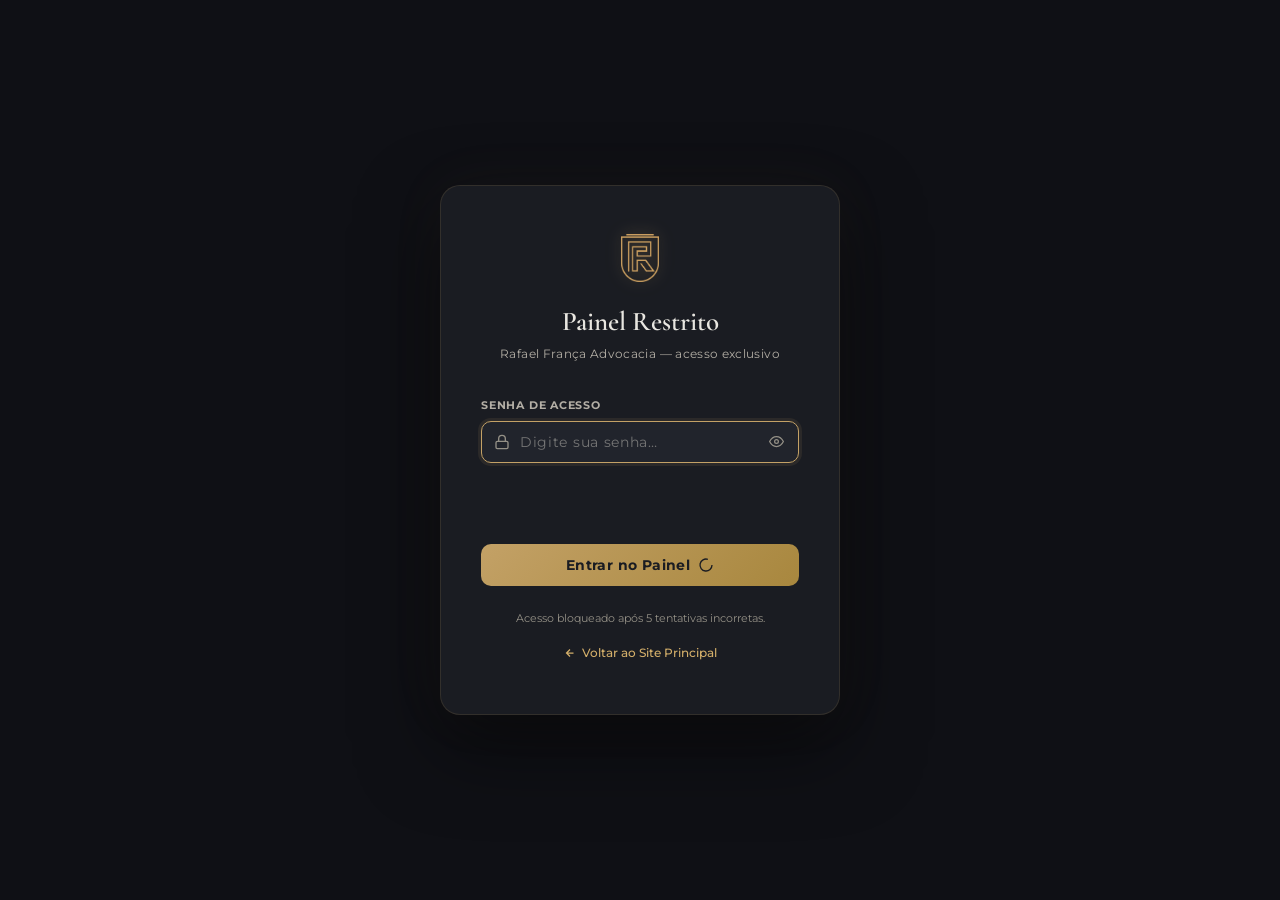
<file: admin/index.html>
<!DOCTYPE html>
<html lang="pt-BR">
<head>
  <meta charset="UTF-8"/>
  <meta name="viewport" content="width=device-width, initial-scale=1.0"/>
  <title>Painel CMS — Rafael França Advocacia</title>
  <meta name="robots" content="noindex, nofollow"/>
  <link rel="icon" type="image/png" href="../favicon-96x96.png" sizes="96x96" />
  <link rel="shortcut icon" href="../favicon.ico" />
  <link rel="apple-touch-icon" sizes="180x180" href="../apple-touch-icon.png" />
  <meta name="apple-mobile-web-app-title" content="RFA" />
  <link rel="manifest" href="../site.webmanifest" />
  <link rel="preconnect" href="https://fonts.googleapis.com" />
  <link rel="preconnect" href="https://fonts.gstatic.com" crossorigin />
  <link href="https://fonts.googleapis.com/css2?family=Cormorant+Garamond:wght@500;600;700&family=Montserrat:wght@300;400;500;600;700&display=swap" rel="stylesheet"/>
  <link rel="stylesheet" href="admin.css?v=2.0.3"/>
</head>
<body>
<div class="admin-wrapper">

  <!-- ═══════════ SIDEBAR ═══════════ -->
  <aside class="admin-sidebar" id="admin-sidebar" role="complementary" aria-label="Painel de navegação">
    <div class="sidebar-brand">
      <img src="../assets/images/logo-escudo-goldsf.png"
           alt="Rafael França Advogado"
           class="sidebar-logo-img"
           width="36" height="36"
           onerror="this.style.display='none';this.nextElementSibling.style.display='flex'"
      />
      <svg width="28" height="32" viewBox="0 0 28 32" fill="none" aria-hidden="true" style="display:none">
        <path d="M14 0L0 5.5V16C0 23.5 6.2 30.3 14 32C21.8 30.3 28 23.5 28 16V5.5L14 0Z" fill="url(#sg)"/>
        <path d="M9 16.5L12.5 20L19 13" stroke="#1E2028" stroke-width="2.2" stroke-linecap="round" stroke-linejoin="round"/>
        <defs><linearGradient id="sg" x1="0" y1="0" x2="28" y2="32"><stop stop-color="#D4AF6A"/><stop offset="1" stop-color="#8B6914"/></linearGradient></defs>
      </svg>
      <div>
        <span class="brand-name">Rafael França</span>
        <span class="brand-sub">Painel do Blog</span>
      </div>
    </div>

    <nav class="sidebar-nav" aria-label="Menu do painel">
      <button class="sidebar-btn active" id="btn-list" data-view="list">
        <svg width="15" height="15" viewBox="0 0 24 24" fill="none" stroke="currentColor" stroke-width="2" aria-hidden="true"><rect x="3" y="3" width="7" height="7"/><rect x="14" y="3" width="7" height="7"/><rect x="14" y="14" width="7" height="7"/><rect x="3" y="14" width="7" height="7"/></svg>
        Todos os Artigos
        <span class="sidebar-badge" id="posts-count">0</span>
      </button>
      <button class="sidebar-btn" id="btn-new" data-view="editor">
        <svg width="15" height="15" viewBox="0 0 24 24" fill="none" stroke="currentColor" stroke-width="2" aria-hidden="true"><line x1="12" y1="5" x2="12" y2="19"/><line x1="5" y1="12" x2="19" y2="12"/></svg>
        Novo Artigo
      </button>
      <div class="sidebar-sep" aria-hidden="true"></div>
      <button class="sidebar-btn sidebar-btn--sm" id="btn-export">
        <svg width="14" height="14" viewBox="0 0 24 24" fill="none" stroke="currentColor" stroke-width="2" aria-hidden="true"><path d="M21 15v4a2 2 0 01-2 2H5a2 2 0 01-2-2v-4"/><polyline points="7 10 12 15 17 10"/><line x1="12" y1="15" x2="12" y2="3"/></svg>
        Exportar Backup
      </button>
      <label class="sidebar-btn sidebar-btn--sm" id="btn-import-label" style="cursor:pointer;">
        <svg width="14" height="14" viewBox="0 0 24 24" fill="none" stroke="currentColor" stroke-width="2" aria-hidden="true"><path d="M21 15v4a2 2 0 01-2 2H5a2 2 0 01-2-2v-4"/><polyline points="17 8 12 3 7 8"/><line x1="12" y1="3" x2="12" y2="15"/></svg>
        Importar Backup
        <input type="file" id="btn-import" accept=".json" style="display:none;" aria-label="Importar arquivo de backup JSON"/>
      </label>
    </nav>

    <div class="sidebar-actions">
      <a href="../blog.html" class="sidebar-action sidebar-action--site" target="_blank" rel="noopener noreferrer" title="Abrir o Blog">
        <svg width="14" height="14" viewBox="0 0 24 24" fill="none" stroke="currentColor" stroke-width="2" aria-hidden="true"><path d="M18 13v6a2 2 0 01-2 2H5a2 2 0 01-2-2V8a2 2 0 012-2h6"/><polyline points="15 3 21 3 21 9"/><line x1="10" y1="14" x2="21" y2="3"/></svg>
        Voltar ao Blog
      </a>
      <button class="sidebar-action sidebar-action--logout" id="btn-logout" title="Sair do painel">
        <svg width="14" height="14" viewBox="0 0 24 24" fill="none" stroke="currentColor" stroke-width="2" aria-hidden="true"><path d="M9 21H5a2 2 0 01-2-2V5a2 2 0 012-2h4"/><polyline points="16 17 21 12 16 7"/><line x1="21" y1="12" x2="9" y2="12"/></svg>
        Sair
      </button>
    </div>
  </aside>

  <!-- ═══════════ MAIN ═══════════ -->
  <main class="admin-main" role="main" id="admin-main">

    <!-- ── LIST VIEW ── -->
    <div id="view-list" class="admin-view active">
      <header class="view-header">
        <div>
          <h1 class="view-title">Artigos do Blog</h1>
          <p class="view-sub">Crie, edite e gerencie os posts que aparecem no site</p>
        </div>
        <button class="btn-primary" id="new-post-btn" aria-label="Criar novo artigo">
          <svg width="15" height="15" viewBox="0 0 24 24" fill="none" stroke="currentColor" stroke-width="2.5" aria-hidden="true"><line x1="12" y1="5" x2="12" y2="19"/><line x1="5" y1="12" x2="19" y2="12"/></svg>
          Novo Artigo
        </button>
      </header>

      <!-- Search bar -->
      <div class="search-bar">
        <svg width="16" height="16" viewBox="0 0 24 24" fill="none" stroke="currentColor" stroke-width="2" aria-hidden="true"><circle cx="11" cy="11" r="8"/><line x1="21" y1="21" x2="16.65" y2="16.65"/></svg>
        <input type="search" id="search-input" placeholder="Buscar artigos pelo título ou resumo…" aria-label="Buscar artigos"/>
        <kbd class="search-kbd" aria-hidden="true">⌘K</kbd>
      </div>

      <!-- Stats bar -->
      <div class="stats-bar" id="stats-bar" aria-live="polite"></div>

      <div id="posts-list" class="posts-list" role="list" aria-label="Lista de artigos">
        <!-- Rendered by JS -->
      </div>
    </div>

    <!-- ── EDITOR VIEW ── -->
    <div id="view-editor" class="admin-view">
      <header class="view-header editor-view-header">
        <div class="editor-header-left">
          <button class="btn-back" id="cancel-btn" aria-label="Voltar para a lista">
            <svg width="16" height="16" viewBox="0 0 24 24" fill="none" stroke="currentColor" stroke-width="2" aria-hidden="true"><path d="M19 12H5M12 19l-7-7 7-7"/></svg>
          </button>
          <div>
            <h1 class="view-title" id="editor-title">Novo Artigo</h1>
            <div class="editor-meta-status">
              <span class="save-status" id="save-status" aria-live="polite">
                <span class="save-dot"></span>
                <span id="save-status-text">Não salvo</span>
              </span>
              <span class="word-count" id="word-count" aria-live="polite">0 palavras</span>
            </div>
          </div>
        </div>
        <div class="editor-header-actions">
          <button class="btn-icon-toggle" id="preview-toggle" title="Alternar preview (Ctrl+Shift+P)" aria-label="Alternar modo de preview" aria-pressed="false">
            <svg width="15" height="15" viewBox="0 0 24 24" fill="none" stroke="currentColor" stroke-width="2" aria-hidden="true"><path d="M1 12s4-8 11-8 11 8 11 8-4 8-11 8-11-8-11-8z"/><circle cx="12" cy="12" r="3"/></svg>
            Preview
          </button>
          <button class="btn-primary" id="save-btn-top" type="button" aria-label="Salvar artigo">
            <svg width="14" height="14" viewBox="0 0 24 24" fill="none" stroke="currentColor" stroke-width="2.5" aria-hidden="true"><path d="M19 21H5a2 2 0 01-2-2V5a2 2 0 012-2h11l5 5v11a2 2 0 01-2 2z"/><polyline points="17 21 17 13 7 13 7 21"/><polyline points="7 3 7 8 15 8"/></svg>
            Salvar
          </button>
        </div>
      </header>

      <div class="editor-layout" id="editor-layout">

        <!-- FORM PANEL -->
        <div class="editor-panel form-panel" id="form-panel">
          <form id="post-form" class="post-form" novalidate>
            <input type="hidden" id="post-id"/>

            <!-- Title -->
            <div class="form-group form-group--title">
              <label class="form-label sr-only" for="post-title">Título do Artigo</label>
              <input
                type="text"
                id="post-title"
                class="form-input title-input"
                placeholder="Título do artigo…"
                required
                aria-required="true"
                maxlength="200"
                autocomplete="off"
              />
              <div class="title-char-count"><span id="title-counter">0</span>/200</div>
            </div>

            <!-- Excerpt -->
            <div class="form-group">
              <label class="form-label" for="post-excerpt">
                Resumo
                <span class="label-badge">Aparece na listagem do blog</span>
              </label>
              <textarea
                id="post-excerpt"
                class="form-textarea"
                rows="3"
                placeholder="Uma descrição breve e persuasiva que convida o leitor a clicar…"
                required
                aria-required="true"
                maxlength="400"
              ></textarea>
              <div class="textarea-footer">
                <span class="form-hint">
                  <span id="excerpt-counter" class="counter-num">0</span>/400 caracteres
                </span>
                <span class="form-hint" id="excerpt-status"></span>
              </div>
            </div>

            <!-- Rich text area (Content) -->
            <div class="form-group editor-group">
              <div class="editor-label-row">
                <label class="form-label">Conteúdo do Artigo</label>
                <div class="editor-view-tabs" role="tablist" aria-label="Modo de edição">
                  <button type="button" class="view-tab active" id="tab-editor" role="tab" aria-selected="true" aria-controls="post-content-editor">Editar</button>
                  <button type="button" class="view-tab" id="tab-preview-inline" role="tab" aria-selected="false" aria-controls="content-preview-inline">Pré-visualizar</button>
                </div>
              </div>

              <!-- Toolbar -->
              <div class="editor-toolbar" role="toolbar" aria-label="Ferramentas de formatação de texto">
                <div class="toolbar-group" role="group" aria-label="Texto">
                  <button type="button" class="toolbar-btn" data-cmd="bold" title="Negrito (Ctrl+B)" aria-label="Negrito">
                    <svg width="13" height="13" viewBox="0 0 24 24" fill="none" stroke="currentColor" stroke-width="2.5" aria-hidden="true"><path d="M6 4h8a4 4 0 014 4 4 4 0 01-4 4H6z"/><path d="M6 12h9a4 4 0 014 4 4 4 0 01-4 4H6z"/></svg>
                  </button>
                  <button type="button" class="toolbar-btn" data-cmd="italic" title="Itálico (Ctrl+I)" aria-label="Itálico">
                    <svg width="13" height="13" viewBox="0 0 24 24" fill="none" stroke="currentColor" stroke-width="2" aria-hidden="true"><line x1="19" y1="4" x2="10" y2="4"/><line x1="14" y1="20" x2="5" y2="20"/><line x1="15" y1="4" x2="9" y2="20"/></svg>
                  </button>
                  <button type="button" class="toolbar-btn" data-cmd="underline" title="Sublinhado (Ctrl+U)" aria-label="Sublinhado">
                    <svg width="13" height="13" viewBox="0 0 24 24" fill="none" stroke="currentColor" stroke-width="2" aria-hidden="true"><path d="M6 3v7a6 6 0 006 6 6 6 0 006-6V3"/><line x1="4" y1="21" x2="20" y2="21"/></svg>
                  </button>
                  <button type="button" class="toolbar-btn" data-cmd="removeFormat" title="Limpar formatação" aria-label="Limpar formatação">
                    <svg width="13" height="13" viewBox="0 0 24 24" fill="none" stroke="currentColor" stroke-width="2" aria-hidden="true"><path d="M17 3H5l6 6.5L5 21h6m6-9l4 4m0-4l-4 4"/></svg>
                  </button>
                </div>

                <div class="toolbar-sep" aria-hidden="true"></div>

                <div class="toolbar-group" role="group" aria-label="Títulos">
                  <button type="button" class="toolbar-btn toolbar-btn--text" data-cmd="h2" title="Título (H2)" aria-label="Título H2">H2</button>
                  <button type="button" class="toolbar-btn toolbar-btn--text" data-cmd="h3" title="Subtítulo (H3)" aria-label="Subtítulo H3">H3</button>
                  <button type="button" class="toolbar-btn toolbar-btn--text" data-cmd="p" title="Parágrafo" aria-label="Parágrafo">P</button>
                </div>

                <div class="toolbar-sep" aria-hidden="true"></div>

                <div class="toolbar-group" role="group" aria-label="Listas">
                  <button type="button" class="toolbar-btn" data-cmd="insertUnorderedList" title="Lista com marcadores" aria-label="Lista com marcadores">
                    <svg width="13" height="13" viewBox="0 0 24 24" fill="none" stroke="currentColor" stroke-width="2" aria-hidden="true"><line x1="8" y1="6" x2="21" y2="6"/><line x1="8" y1="12" x2="21" y2="12"/><line x1="8" y1="18" x2="21" y2="18"/><line x1="3" y1="6" x2="3.01" y2="6"/><line x1="3" y1="12" x2="3.01" y2="12"/><line x1="3" y1="18" x2="3.01" y2="18"/></svg>
                  </button>
                  <button type="button" class="toolbar-btn" data-cmd="insertOrderedList" title="Lista numerada" aria-label="Lista numerada">
                    <svg width="13" height="13" viewBox="0 0 24 24" fill="none" stroke="currentColor" stroke-width="2" aria-hidden="true"><line x1="10" y1="6" x2="21" y2="6"/><line x1="10" y1="12" x2="21" y2="12"/><line x1="10" y1="18" x2="21" y2="18"/><path d="M4 6h1v4"/><path d="M4 10h2"/><path d="M6 18H4c0-1 2-2 2-3s-1-1.5-2-1"/></svg>
                  </button>
                  <button type="button" class="toolbar-btn" data-cmd="blockquote" title="Citação em destaque" aria-label="Blockquote">
                    <svg width="13" height="13" viewBox="0 0 24 24" fill="none" stroke="currentColor" stroke-width="2" aria-hidden="true"><path d="M3 21c3 0 7-1 7-8V5c0-1.25-.756-2.017-2-2H4c-1.25 0-2 .75-2 1.972V11c0 1.25.75 2 2 2 1 0 1 0 1 1v1c0 1-1 2-2 2s-1 .008-1 1.031V20c0 1 0 1 1 1z"/><path d="M15 21c3 0 7-1 7-8V5c0-1.25-.757-2.017-2-2h-4c-1.25 0-2 .75-2 1.972V11c0 1.25.75 2 2 2h.75c0 2.25.25 4-2.75 4v3c0 1 0 1 1 1z"/></svg>
                  </button>
                  <button type="button" class="toolbar-btn" data-cmd="hr" title="Linha separadora" aria-label="Linha separadora">
                    <svg width="13" height="13" viewBox="0 0 24 24" fill="none" stroke="currentColor" stroke-width="2" aria-hidden="true"><line x1="5" y1="12" x2="19" y2="12"/></svg>
                  </button>
                </div>

                <div class="toolbar-sep" aria-hidden="true"></div>

                <div class="toolbar-group" role="group" aria-label="Mídia e Links">
                  <button type="button" class="toolbar-btn" data-cmd="createLink" title="Inserir link" aria-label="Inserir link">
                    <svg width="13" height="13" viewBox="0 0 24 24" fill="none" stroke="currentColor" stroke-width="2" aria-hidden="true"><path d="M10 13a5 5 0 007.54.54l3-3a5 5 0 00-7.07-7.07l-1.72 1.71"/><path d="M14 11a5 5 0 00-7.54-.54l-3 3a5 5 0 007.07 7.07l1.71-1.71"/></svg>
                  </button>
                  <button type="button" class="toolbar-btn" data-cmd="unlink" title="Remover link" aria-label="Remover link">
                    <svg width="13" height="13" viewBox="0 0 24 24" fill="none" stroke="currentColor" stroke-width="2" aria-hidden="true"><path d="M10 13a5 5 0 007.54.54l3-3a5 5 0 00-7.07-7.07l-1.72 1.71"/><path d="M14 11a5 5 0 00-7.54-.54l-3 3a5 5 0 007.07 7.07l1.71-1.71"/><line x1="4" y1="4" x2="20" y2="20"/></svg>
                  </button>
                </div>

                <div class="toolbar-spacer" aria-hidden="true"></div>

                <!-- Undo / Redo -->
                <div class="toolbar-group" role="group" aria-label="Histórico">
                  <button type="button" class="toolbar-btn" data-cmd="undo" title="Desfazer (Ctrl+Z)" aria-label="Desfazer">
                    <svg width="13" height="13" viewBox="0 0 24 24" fill="none" stroke="currentColor" stroke-width="2" aria-hidden="true"><polyline points="1 4 1 10 7 10"/><path d="M3.51 15a9 9 0 102.13-9.36L1 10"/></svg>
                  </button>
                  <button type="button" class="toolbar-btn" data-cmd="redo" title="Refazer (Ctrl+Y)" aria-label="Refazer">
                    <svg width="13" height="13" viewBox="0 0 24 24" fill="none" stroke="currentColor" stroke-width="2" aria-hidden="true"><polyline points="23 4 23 10 17 10"/><path d="M20.49 15a9 9 0 11-2.12-9.36L23 10"/></svg>
                  </button>
                </div>

                <!-- Fullscreen -->
                <button type="button" class="toolbar-btn toolbar-btn--right" id="fullscreen-editor" title="Expandir editor (F11)" aria-label="Editor em tela cheia">
                  <svg width="13" height="13" viewBox="0 0 24 24" fill="none" stroke="currentColor" stroke-width="2" aria-hidden="true"><polyline points="15 3 21 3 21 9"/><polyline points="9 21 3 21 3 15"/><line x1="21" y1="3" x2="14" y2="10"/><line x1="3" y1="21" x2="10" y2="14"/></svg>
                </button>
              </div>

              <!-- Editor area -->
              <div
                id="post-content-editor"
                class="rich-editor"
                contenteditable="true"
                role="textbox"
                aria-multiline="true"
                aria-label="Conteúdo do artigo"
                data-placeholder="Comece a escrever o conteúdo do artigo…&#10;&#10;Use a barra de ferramentas acima para formatar o texto."
                spellcheck="true"
                lang="pt-BR"
              ></div>

              <!-- Inline preview (tab) -->
              <div id="content-preview-inline" class="content-preview-panel" hidden>
                <!-- rendered by JS -->
              </div>
            </div>

            <!-- META ROW -->
            <div class="meta-accordion">
              <button type="button" class="meta-accordion-toggle" id="meta-toggle" aria-expanded="true" aria-controls="meta-body">
                <svg width="14" height="14" viewBox="0 0 24 24" fill="none" stroke="currentColor" stroke-width="2" aria-hidden="true"><circle cx="12" cy="12" r="3"/><path d="M19.07 4.93a10 10 0 010 14.14M4.93 4.93a10 10 0 000 14.14"/></svg>
                Configurações & Metadados
                <svg class="accordion-chevron" width="14" height="14" viewBox="0 0 24 24" fill="none" stroke="currentColor" stroke-width="2" aria-hidden="true"><polyline points="6 9 12 15 18 9"/></svg>
              </button>
              <div id="meta-body" class="meta-accordion-body">

                <div class="form-row">
                  <div class="form-group">
                    <label class="form-label" for="post-date">
                      <svg width="12" height="12" viewBox="0 0 24 24" fill="none" stroke="currentColor" stroke-width="2" aria-hidden="true"><rect x="3" y="4" width="18" height="18" rx="2" ry="2"/><line x1="16" y1="2" x2="16" y2="6"/><line x1="8" y1="2" x2="8" y2="6"/><line x1="3" y1="10" x2="21" y2="10"/></svg>
                      Data de Publicação
                    </label>
                    <input type="date" id="post-date" class="form-input" required aria-required="true"/>
                  </div>
                  <div class="form-group">
                    <label class="form-label" for="post-slug">
                      <svg width="12" height="12" viewBox="0 0 24 24" fill="none" stroke="currentColor" stroke-width="2" aria-hidden="true"><path d="M10 13a5 5 0 007.54.54l3-3a5 5 0 00-7.07-7.07l-1.72 1.71"/><path d="M14 11a5 5 0 00-7.54-.54l-3 3a5 5 0 007.07 7.07l1.71-1.71"/></svg>
                      Slug (URL do artigo)
                    </label>
                    <div class="slug-field">
                      <span class="slug-prefix" aria-hidden="true">/blog/</span>
                      <input type="text" id="post-slug" class="form-input slug-input" placeholder="gerado-automaticamente"/>
                    </div>
                    <p class="form-hint">Gerado automaticamente do título. Pode personalizar.</p>
                  </div>
                </div>

                <!-- Cover image -->
                <div class="form-group cover-group">
                  <label class="form-label">
                    <svg width="12" height="12" viewBox="0 0 24 24" fill="none" stroke="currentColor" stroke-width="2" aria-hidden="true"><rect x="3" y="3" width="18" height="18" rx="2" ry="2"/><circle cx="8.5" cy="8.5" r="1.5"/><polyline points="21 15 16 10 5 21"/></svg>
                    Imagem de Capa
                  </label>
                  <div class="cover-input-area" id="cover-input-area">
                    <!-- Drop zone -->
                    <div class="cover-dropzone" id="cover-dropzone" role="button" tabindex="0" aria-label="Arraste uma imagem ou clique para fazer upload">
                      <div class="dropzone-inner" id="dropzone-inner">
                        <svg width="32" height="32" viewBox="0 0 24 24" fill="none" stroke="currentColor" stroke-width="1.5" aria-hidden="true"><rect x="3" y="3" width="18" height="18" rx="2" ry="2"/><circle cx="8.5" cy="8.5" r="1.5"/><polyline points="21 15 16 10 5 21"/></svg>
                        <p>Arraste uma imagem aqui ou <strong>clique para selecionar</strong></p>
                        <span class="dropzone-hint">PNG, JPG, WEBP · Salva como Base64</span>
                      </div>
                      <input type="file" id="cover-file-input" accept="image/*" style="display:none;" aria-hidden="true"/>
                    </div>

                    <div class="cover-or" aria-hidden="true"><span>ou use URL</span></div>

                    <div class="cover-url-row">
                      <input type="url" id="post-cover-url" class="form-input" placeholder="https://exemplo.com/imagem.jpg"/>
                      <button type="button" class="btn-ghost btn-sm" id="btn-clear-cover" aria-label="Limpar imagem de capa">
                        <svg width="14" height="14" viewBox="0 0 24 24" fill="none" stroke="currentColor" stroke-width="2" aria-hidden="true"><line x1="18" y1="6" x2="6" y2="18"/><line x1="6" y1="6" x2="18" y2="18"/></svg>
                      </button>
                    </div>
                    <p class="form-hint">Cole a URL de uma imagem externa, ou use o upload acima para Base64.</p>

                    <!-- Preview -->
                    <div id="cover-preview" class="cover-preview" aria-live="polite" aria-label="Pré-visualização da imagem de capa"></div>
                  </div>
                </div>

              </div><!-- /meta-body -->
            </div><!-- /meta-accordion -->

            <!-- BOTTOM ACTIONS -->
            <div class="form-actions">
              <button type="button" class="btn-ghost" id="cancel-btn-2">
                <svg width="13" height="13" viewBox="0 0 24 24" fill="none" stroke="currentColor" stroke-width="2" aria-hidden="true"><path d="M19 12H5M12 19l-7-7 7-7"/></svg>
                Descartar e Voltar
              </button>
              <div class="form-actions-right">
                <span class="save-status" id="save-status-bottom" aria-hidden="true">
                  <span class="save-dot"></span>
                  <span id="save-status-text-bottom">Não salvo</span>
                </span>
                <button type="submit" class="btn-primary btn-lg" id="save-btn" form="post-form">
                  <svg width="15" height="15" viewBox="0 0 24 24" fill="none" stroke="currentColor" stroke-width="2.5" aria-hidden="true"><path d="M19 21H5a2 2 0 01-2-2V5a2 2 0 012-2h11l5 5v11a2 2 0 01-2 2z"/><polyline points="17 21 17 13 7 13 7 21"/><polyline points="7 3 7 8 15 8"/></svg>
                  Salvar Artigo
                </button>
              </div>
            </div>
          </form>
        </div><!-- /form-panel -->

        <!-- PREVIEW PANEL (split mode) -->
        <div class="editor-panel preview-panel" id="preview-panel" hidden aria-label="Painel de pré-visualização">
          <div class="preview-panel-header">
            <span class="preview-label">
              <svg width="13" height="13" viewBox="0 0 24 24" fill="none" stroke="currentColor" stroke-width="2" aria-hidden="true"><path d="M1 12s4-8 11-8 11 8 11 8-4 8-11 8-11-8-11-8z"/><circle cx="12" cy="12" r="3"/></svg>
              Pré-visualização do artigo
            </span>
            <span class="preview-hint">Atualiza conforme você escreve</span>
          </div>
          <div class="preview-content" id="preview-content">
            <!-- live preview rendered here -->
          </div>
        </div>

      </div><!-- /editor-layout -->
    </div><!-- /view-editor -->

  </main>
</div>

<!-- Toast container -->
<div id="toast-container" aria-live="assertive" aria-atomic="false"></div>

<!-- ═══════════ LOGIN SCREEN ═══════════ -->
<div id="login-screen" class="login-screen" role="dialog" aria-modal="true" aria-labelledby="login-title" hidden>
  <div class="login-card">

    <div class="login-logo" aria-hidden="true">
      <img src="../assets/images/logo-escudo-goldsf.png"
           alt="Escudo Rafael França Advogado"
           class="login-logo-img"
           width="48" height="48"
           onerror="this.style.display='none';this.nextElementSibling.style.display='flex'" />
      <svg width="48" height="56" viewBox="0 0 28 32" fill="none" style="display:none">
        <path d="M14 0L0 5.5V16C0 23.5 6.2 30.3 14 32C21.8 30.3 28 23.5 28 16V5.5L14 0Z" fill="url(#lg2)"/>
        <path d="M9 16.5L12.5 20L19 13" stroke="#1E2028" stroke-width="2.2" stroke-linecap="round" stroke-linejoin="round"/>
        <defs><linearGradient id="lg2" x1="0" y1="0" x2="28" y2="32"><stop stop-color="#D4AF6A"/><stop offset="1" stop-color="#8B6914"/></linearGradient></defs>
      </svg>
    </div>

    <h1 class="login-title" id="login-title">Painel Restrito</h1>
    <p class="login-sub">Rafael França Advocacia — acesso exclusivo</p>

    <form id="login-form" class="login-form" novalidate autocomplete="off">

      <div class="login-field">
        <label class="login-label" for="login-password">Senha de acesso</label>
        <div class="login-input-wrap">
          <svg class="login-input-icon" width="16" height="16" viewBox="0 0 24 24" fill="none" stroke="currentColor" stroke-width="2" aria-hidden="true"><rect x="3" y="11" width="18" height="11" rx="2" ry="2"/><path d="M7 11V7a5 5 0 0110 0v4"/></svg>
          <input
            type="password"
            id="login-password"
            class="login-input"
            placeholder="Digite sua senha…"
            aria-required="true"
            autocomplete="current-password"
            autofocus
          />
          <button type="button" class="login-eye" id="login-eye" aria-label="Mostrar/ocultar senha">
            <svg width="15" height="15" viewBox="0 0 24 24" fill="none" stroke="currentColor" stroke-width="2" aria-hidden="true"><path d="M1 12s4-8 11-8 11 8 11 8-4 8-11 8-11-8-11-8z"/><circle cx="12" cy="12" r="3"/></svg>
          </button>
        </div>
        <p class="login-error" id="login-error" role="alert" aria-live="assertive"></p>
      </div>

      <div class="login-attempts" id="login-attempts" aria-live="polite"></div>

      <button type="submit" class="login-btn" id="login-btn">
        <span id="login-btn-text">Entrar no Painel</span>
        <svg id="login-spinner" class="login-spinner" width="16" height="16" viewBox="0 0 24 24" fill="none" stroke="currentColor" stroke-width="2" aria-hidden="true" hidden><path d="M21 12a9 9 0 11-6.219-8.56"/></svg>
      </button>

    </form>

    <p class="login-footer">
      Acesso bloqueado após 5 tentativas incorretas.
    </p>

    <a href="../index.html" class="login-back-link">
      <svg width="12" height="12" viewBox="0 0 24 24" fill="none" stroke="currentColor" stroke-width="2.5" aria-hidden="true"><path d="M19 12H5M12 19l-7-7 7-7"/></svg>
      Voltar ao Site Principal
    </a>
  </div>
</div>

<!-- Confirm Delete Modal -->
<div id="confirm-modal" class="confirm-modal" role="dialog" aria-modal="true" aria-labelledby="confirm-title" hidden>
  <div class="confirm-box">
    <div class="confirm-icon" aria-hidden="true">
      <svg width="28" height="28" viewBox="0 0 24 24" fill="none" stroke="currentColor" stroke-width="1.5"><polyline points="3 6 5 6 21 6"/><path d="M19 6l-1 14H6L5 6M10 11v6M14 11v6M9 6V4h6v2"/></svg>
    </div>
    <h2 class="confirm-title" id="confirm-title">Excluir artigo?</h2>
    <p class="confirm-text" id="confirm-text">Esta ação não pode ser desfeita. O artigo será removido permanentemente do blog.</p>
    <div class="confirm-actions">
      <button class="btn-ghost" id="confirm-no">Cancelar</button>
      <button class="btn-danger" id="confirm-yes">
        <svg width="14" height="14" viewBox="0 0 24 24" fill="none" stroke="currentColor" stroke-width="2" aria-hidden="true"><polyline points="3 6 5 6 21 6"/><path d="M19 6l-1 14H6L5 6"/></svg>
        Excluir
      </button>
    </div>
  </div>
</div>

<!-- Link dialog -->
<div id="link-dialog" class="link-dialog" role="dialog" aria-modal="true" aria-labelledby="link-dialog-title" hidden>
  <div class="link-dialog-box">
    <h3 class="link-dialog-title" id="link-dialog-title">Inserir Link</h3>
    <input type="url" id="link-url-input" class="form-input" placeholder="https://exemplo.com" aria-label="URL do link"/>
    <input type="text" id="link-text-input" class="form-input" placeholder="Texto do link (opcional)" aria-label="Texto do link"/>
    <div class="link-dialog-actions">
      <button class="btn-ghost btn-sm" id="link-cancel">Cancelar</button>
      <button class="btn-primary btn-sm" id="link-confirm">Inserir</button>
    </div>
  </div>
</div>

<script src="../js/cms.js?v=2.0.3"></script>
<script src="auth.js?v=2.0.3"></script>
<script src="admin.js?v=2.0.3"></script>
</body>
</html>
</file>
<file: admin/admin.css>
/* ══════════════════════════════════════════════════════════
   Admin Panel CSS — Rafael França CMS v2
   ══════════════════════════════════════════════════════════ */

*, *::before, *::after { box-sizing: border-box; margin: 0; padding: 0; }

:root {
  /* Palette */
  --c-bg:          #0F1015;
  --c-surface:     #1A1C22;
  --c-surface-2:   #21242C;
  --c-surface-3:   #282B36;
  --c-surface-4:   #30333F;
  --c-gold:        #C3A166;
  --c-gold-light:  #D4B87A;
  --c-gold-dim:    rgba(195,161,102,0.1);
  --c-gold-glow:   rgba(195,161,102,0.25);
  --c-gold-border: rgba(195,161,102,0.18);
  --c-danger:      #E05252;
  --c-danger-dim:  rgba(224,82,82,0.12);
  --c-success:     #4CAF78;
  --c-warning:     #E0A852;
  --c-info:        #5299E0;
  --c-text:        #E8E6E0;
  --c-text-2:      #C8C5BC;
  --c-muted:       #B3AEA5;
  --c-dim:         #949086;
  --c-border:      rgba(255,255,255,0.06);
  --c-border-gold: rgba(195,161,102,0.14);

  /* Layout */
  --sidebar-w:     248px;
  --header-h:      64px;

  /* Typography */
  --f-display:     'Cormorant Garamond', Georgia, serif;
  --f-body:        'Montserrat', system-ui, sans-serif;
  --f-mono:        'Courier New', monospace;

  /* Easing */
  --ease-out:      cubic-bezier(0.16, 1, 0.3, 1);
  --ease-in-out:   cubic-bezier(0.4, 0, 0.2, 1);

  /* Transitions */
  --t-fast:        150ms var(--ease-out);
  --t-med:         250ms var(--ease-out);
}

/* ─── BASE ──────────────────────────────────────────────── */
html { height: 100%; font-size: 15px; }

body {
  min-height: 100%;
  background: var(--c-bg);
  color: var(--c-text);
  font-family: var(--f-body);
  line-height: 1.6;
  -webkit-font-smoothing: antialiased;
  -moz-osx-font-smoothing: grayscale;
}

.sr-only {
  position: absolute;
  width: 1px;
  height: 1px;
  padding: 0;
  overflow: hidden;
  clip: rect(0,0,0,0);
  white-space: nowrap;
  border: 0;
}

a { text-decoration: none; color: inherit; }

/* ─── LAYOUT ────────────────────────────────────────────── */
.admin-wrapper {
  display: flex;
  min-height: 100vh;
}

/* ─── SIDEBAR ───────────────────────────────────────────── */
.admin-sidebar {
  width: var(--sidebar-w);
  flex-shrink: 0;
  background: var(--c-surface);
  border-right: 1px solid var(--c-border);
  display: flex;
  flex-direction: column;
  padding: 0 12px 20px;
  position: sticky;
  top: 0;
  height: 100vh;
  overflow-y: auto;
  overflow-x: hidden;
}

.sidebar-brand {
  display: flex;
  align-items: center;
  gap: 12px;
  padding: 20px 8px 16px;
  border-bottom: 1px solid var(--c-border-gold);
  margin-bottom: 12px;
  flex-shrink: 0;
}

.brand-name {
  display: block;
  font-family: var(--f-display);
  font-size: 1.05rem;
  font-weight: 600;
  color: var(--c-gold);
  line-height: 1.2;
}

.brand-sub {
  display: block;
  font-size: 0.68rem;
  color: var(--c-muted);
  letter-spacing: 0.08em;
  text-transform: uppercase;
  margin-top: 2px;
}

.sidebar-nav {
  display: flex;
  flex-direction: column;
  gap: 2px;
  flex: 1;
}

.sidebar-sep {
  height: 1px;
  background: var(--c-border);
  margin: 8px 4px;
  flex-shrink: 0;
}

.sidebar-btn {
  display: flex;
  align-items: center;
  gap: 9px;
  padding: 9px 12px;
  border-radius: 8px;
  font-size: 0.85rem;
  font-weight: 500;
  color: var(--c-muted);
  border: none;
  background: none;
  cursor: pointer;
  width: 100%;
  text-align: left;
  transition: background var(--t-fast), color var(--t-fast);
  flex-shrink: 0;
}

.sidebar-btn:hover { background: var(--c-gold-dim); color: var(--c-text-2); }
.sidebar-btn.active { background: var(--c-gold-dim); color: var(--c-gold); font-weight: 600; }

.sidebar-btn--sm { font-size: 0.78rem; padding: 7px 12px; color: var(--c-dim); }
.sidebar-btn--sm:hover { color: var(--c-muted); }

.sidebar-badge {
  margin-left: auto;
  background: var(--c-gold-dim);
  color: var(--c-gold);
  font-size: 0.7rem;
  font-weight: 700;
  padding: 1px 7px;
  border-radius: 20px;
  min-width: 22px;
  text-align: center;
}

.sidebar-back {
  display: flex;
  align-items: center;
  gap: 8px;
  padding: 9px 12px;
  border-radius: 8px;
  font-size: 0.8rem;
  color: var(--c-dim);
  border-top: 1px solid var(--c-border);
  padding-top: 14px;
  margin-top: 8px;
  transition: color var(--t-fast);
  flex-shrink: 0;
}

.sidebar-back:hover { color: var(--c-gold); }

/* ─── SIDEBAR LOGO ──────────────────────────────────────── */
.sidebar-logo-img {
  width: 36px;
  height: 36px;
  object-fit: contain;
  flex-shrink: 0;
  filter: drop-shadow(0 0 6px rgba(195,161,102,0.4));
}

/* ─── SIDEBAR ACTION BUTTONS (bottom) ──────────────────── */
.sidebar-actions {
  display: flex;
  flex-direction: column;
  gap: 6px;
  padding-top: 12px;
  margin-top: 8px;
  border-top: 1px solid var(--c-border-gold);
  flex-shrink: 0;
}

.sidebar-action {
  display: flex;
  align-items: center;
  gap: 9px;
  padding: 10px 14px;
  border-radius: 8px;
  font-size: 0.84rem;
  font-weight: 600;
  cursor: pointer;
  width: 100%;
  text-align: left;
  border: 1px solid transparent;
  transition: background var(--t-fast), color var(--t-fast), border-color var(--t-fast), box-shadow var(--t-fast);
  flex-shrink: 0;
  letter-spacing: 0.02em;
  text-decoration: none;
}

/* Voltar ao Blog — gold style */
.sidebar-action--site {
  background: var(--c-gold-dim);
  color: var(--c-gold);
  border-color: var(--c-gold-border);
}
.sidebar-action--site:hover {
  background: rgba(195,161,102,0.2);
  border-color: rgba(195,161,102,0.35);
  box-shadow: 0 2px 12px rgba(195,161,102,0.18);
  color: var(--c-gold-light);
}

/* Sair — danger red style */
.sidebar-action--logout {
  background: rgba(224,82,82,0.08);
  color: #E05252;
  border-color: rgba(224,82,82,0.2);
  background-image: none;
  font-family: var(--f-body);
}
.sidebar-action--logout:hover {
  background: rgba(224,82,82,0.16);
  border-color: rgba(224,82,82,0.4);
  box-shadow: 0 2px 12px rgba(224,82,82,0.18);
  color: #f07070;
}

/* ─── MAIN ──────────────────────────────────────────────── */
.admin-main {
  flex: 1;
  min-width: 0;
  overflow-y: auto;
  display: flex;
  flex-direction: column;
}

/* ─── VIEWS ─────────────────────────────────────────────── */
.admin-view { display: none; flex: 1; flex-direction: column; }
.admin-view.active { display: flex; }

/* ─── LIST VIEW ─────────────────────────────────────────── */
#view-list { padding: 36px 44px; }

.view-header {
  display: flex;
  align-items: flex-start;
  justify-content: space-between;
  gap: 20px;
  margin-bottom: 24px;
  flex-wrap: wrap;
}

.view-title {
  font-family: var(--f-display);
  font-size: 2rem;
  font-weight: 600;
  color: var(--c-text);
  line-height: 1.15;
}

.view-sub {
  font-size: 0.82rem;
  color: var(--c-muted);
  margin-top: 4px;
}

/* Search bar */
.search-bar {
  display: flex;
  align-items: center;
  gap: 10px;
  background: var(--c-surface);
  border: 1px solid var(--c-border);
  border-radius: 10px;
  padding: 10px 16px;
  margin-bottom: 16px;
  transition: border-color var(--t-fast), box-shadow var(--t-fast);
}

.search-bar:focus-within {
  border-color: var(--c-gold-border);
  box-shadow: 0 0 0 3px var(--c-gold-dim);
}

.search-bar svg { color: var(--c-dim); flex-shrink: 0; }

.search-bar input {
  flex: 1;
  background: none;
  border: none;
  outline: none;
  color: var(--c-text);
  font-family: var(--f-body);
  font-size: 1.05rem;
}

.search-bar input::placeholder { color: var(--c-dim); }

.search-kbd {
  font-size: 0.7rem;
  color: var(--c-dim);
  background: var(--c-surface-3);
  border: 1px solid var(--c-border);
  border-radius: 4px;
  padding: 1px 5px;
  font-family: var(--f-mono);
}

/* Stats bar */
.stats-bar {
  font-size: 0.78rem;
  color: var(--c-muted);
  margin-bottom: 12px;
  min-height: 18px;
}

/* Posts list */
.posts-list {
  display: flex;
  flex-direction: column;
  gap: 8px;
}

.post-row {
  display: flex;
  align-items: center;
  gap: 14px;
  padding: 14px 16px;
  background: var(--c-surface);
  border: 1px solid var(--c-border);
  border-radius: 12px;
  transition: border-color var(--t-fast), box-shadow var(--t-fast), transform var(--t-fast);
  cursor: default;
}

.post-row:hover {
  border-color: var(--c-gold-border);
  box-shadow: 0 4px 24px rgba(0,0,0,0.3);
  transform: translateY(-1px);
}

.post-row-thumb {
  width: 72px;
  height: 52px;
  border-radius: 7px;
  overflow: hidden;
  background: var(--c-surface-3);
  flex-shrink: 0;
  display: flex;
  align-items: center;
  justify-content: center;
}

.post-row-thumb img { width: 100%; height: 100%; object-fit: cover; }

.post-row-info {
  flex: 1;
  min-width: 0;
}

.post-row-title {
  font-size: 0.9rem;
  font-weight: 600;
  color: var(--c-text);
  white-space: nowrap;
  overflow: hidden;
  text-overflow: ellipsis;
}

.post-row-excerpt {
  font-size: 0.76rem;
  color: var(--c-muted);
  margin-top: 3px;
  overflow: hidden;
  text-overflow: ellipsis;
  white-space: nowrap;
}

.post-row-date {
  font-size: 0.7rem;
  color: var(--c-dim);
  margin-top: 4px;
  display: flex;
  align-items: center;
  gap: 6px;
}

.post-row-actions {
  display: flex;
  gap: 6px;
  flex-shrink: 0;
}

.action-btn {
  width: 32px;
  height: 32px;
  display: flex;
  align-items: center;
  justify-content: center;
  border-radius: 7px;
  border: 1px solid var(--c-border);
  background: transparent;
  color: var(--c-muted);
  cursor: pointer;
  transition: all var(--t-fast);
}

.action-btn svg { width: 14px; height: 14px; }

.action-btn.edit:hover { border-color: var(--c-gold-border); color: var(--c-gold); background: var(--c-gold-dim); }
.action-btn.delete:hover { border-color: rgba(224,82,82,0.4); color: var(--c-danger); background: var(--c-danger-dim); }

.empty-state {
  display: flex;
  flex-direction: column;
  align-items: center;
  text-align: center;
  padding: 80px 24px;
  color: var(--c-muted);
  gap: 14px;
}

.empty-state svg { opacity: 0.2; }
.empty-state p { font-size: 0.92rem; }
.empty-state strong { color: var(--c-text-2); display: block; font-size: 1.05rem; margin-bottom: 4px; }

/* ─── EDITOR VIEW ───────────────────────────────────────── */
#view-editor {
  flex-direction: column;
  height: 100vh;
  overflow: hidden;
}

.editor-view-header {
  padding: 0 28px;
  height: var(--header-h);
  border-bottom: 1px solid var(--c-border);
  background: var(--c-surface);
  flex-shrink: 0;
  margin-bottom: 0;
  align-items: center;
}

.editor-header-left {
  display: flex;
  align-items: center;
  gap: 14px;
  min-width: 0;
}

.editor-meta-status {
  display: flex;
  align-items: center;
  gap: 14px;
  margin-top: 2px;
}

.save-status {
  display: inline-flex;
  align-items: center;
  gap: 5px;
  font-size: 0.72rem;
  color: var(--c-muted);
}

.save-dot {
  width: 6px;
  height: 6px;
  border-radius: 50%;
  background: var(--c-dim);
  flex-shrink: 0;
  transition: background var(--t-med);
}

.save-status.unsaved .save-dot { background: var(--c-warning); }
.save-status.saved .save-dot { background: var(--c-success); }

.word-count {
  font-size: 0.72rem;
  color: var(--c-dim);
}

.editor-header-actions {
  display: flex;
  align-items: center;
  gap: 8px;
  margin-left: auto;
  flex-shrink: 0;
}

/* Editor layout */
.editor-layout {
  display: flex;
  flex: 1;
  overflow: hidden;
}

.editor-panel {
  overflow-y: auto;
  transition: all var(--t-med);
}

.form-panel {
  flex: 1;
  min-width: 0;
  padding: 28px 36px;
}

.preview-panel {
  width: 50%;
  flex-shrink: 0;
  border-left: 1px solid var(--c-border);
  background: var(--c-surface);
}

.preview-panel-header {
  display: flex;
  align-items: center;
  justify-content: space-between;
  padding: 14px 24px;
  border-bottom: 1px solid var(--c-border);
  background: var(--c-surface-2);
  flex-shrink: 0;
  position: sticky;
  top: 0;
  z-index: 1;
}

.preview-label {
  display: flex;
  align-items: center;
  gap: 7px;
  font-size: 0.78rem;
  font-weight: 600;
  color: var(--c-gold);
  text-transform: uppercase;
  letter-spacing: 0.07em;
}

.preview-hint {
  font-size: 0.72rem;
  color: var(--c-dim);
}

.preview-content {
  padding: 28px 32px;
  font-family: var(--f-body);
}

/* Preview article styles */
.preview-content .preview-article-title {
  font-family: var(--f-display);
  font-size: 1.6rem;
  font-weight: 600;
  color: var(--c-text);
  margin-bottom: 8px;
  line-height: 1.2;
}

.preview-content .preview-article-date {
  font-size: 0.75rem;
  color: var(--c-muted);
  margin-bottom: 20px;
  display: block;
}

.preview-content .preview-article-excerpt {
  font-size: 0.9rem;
  color: var(--c-muted);
  line-height: 1.75;
  margin-bottom: 24px;
  padding: 14px 16px;
  background: var(--c-surface-2);
  border-radius: 8px;
  border-left: 3px solid var(--c-gold);
}

.preview-content .preview-article-body { font-size: 0.9rem; line-height: 1.8; color: var(--c-text-2); }
.preview-content .preview-article-body h2 { font-family: var(--f-display); color: var(--c-text); font-size: 1.3rem; margin-block: 20px 10px; }
.preview-content .preview-article-body h3 { font-family: var(--f-display); color: var(--c-gold); font-size: 1.1rem; margin-block: 16px 8px; }
.preview-content .preview-article-body p { margin-bottom: 14px; }
.preview-content .preview-article-body ul, .preview-content .preview-article-body ol { padding-left: 22px; margin-bottom: 14px; }
.preview-content .preview-article-body li { margin-bottom: 5px; }
.preview-content .preview-article-body strong { color: var(--c-gold); }
.preview-content .preview-article-body a { color: var(--c-gold); text-decoration: underline; }
.preview-content .preview-article-body blockquote {
  border-left: 3px solid var(--c-gold);
  padding: 12px 16px;
  margin: 16px 0;
  background: var(--c-surface-2);
  border-radius: 0 8px 8px 0;
  font-style: italic;
  color: var(--c-muted);
}
.preview-content .preview-article-body hr {
  border: none;
  border-top: 1px solid var(--c-border-gold);
  margin: 24px 0;
}

.preview-cover {
  width: 100%;
  height: 180px;
  object-fit: cover;
  border-radius: 10px;
  margin-bottom: 20px;
}

/* ─── FORM ──────────────────────────────────────────────── */
.post-form {
  display: flex;
  flex-direction: column;
  gap: 20px;
  padding-bottom: 40px;
}

.form-group {
  display: flex;
  flex-direction: column;
  gap: 7px;
}

.form-label {
  display: flex;
  align-items: center;
  gap: 6px;
  font-size: 0.92rem;
  font-weight: 700;
  letter-spacing: 0.05em;
  text-transform: uppercase;
  color: var(--c-gold-light);
}

.label-badge {
  display: inline-block;
  background: var(--c-surface-3);
  color: var(--c-dim);
  font-size: 0.65rem;
  font-weight: 500;
  padding: 2px 7px;
  border-radius: 20px;
  letter-spacing: 0.03em;
  text-transform: none;
  margin-left: 4px;
}

/* Title field */
.form-group--title { position: relative; }

.title-input {
  font-family: var(--f-display);
  font-size: 2rem;
  font-weight: 600;
  color: var(--c-text);
  background: transparent;
  border: none;
  border-bottom: 2px solid var(--c-border);
  border-radius: 0;
  padding: 10px 0;
  width: 100%;
  transition: border-color var(--t-fast);
}

.title-input:focus {
  outline: none;
  border-bottom-color: var(--c-gold);
  box-shadow: none;
}

.title-input::placeholder { color: var(--c-dim); font-weight: 400; }

.title-char-count {
  position: absolute;
  right: 0;
  bottom: 8px;
  font-size: 0.7rem;
  color: var(--c-dim);
}

/* Standard inputs */
.form-input {
  background: var(--c-surface-2);
  border: 1px solid var(--c-border);
  border-radius: 8px;
  padding: 12px 16px;
  color: var(--c-text);
  font-family: var(--f-body);
  font-size: 1.05rem;
  transition: border-color var(--t-fast), box-shadow var(--t-fast);
  width: 100%;
}

.form-input:focus {
  outline: none;
  border-color: var(--c-gold-border);
  box-shadow: 0 0 0 3px var(--c-gold-dim);
}

.form-input::placeholder { color: var(--c-dim); }

.form-textarea {
  background: var(--c-surface-2);
  border: 1px solid var(--c-border);
  border-radius: 8px;
  padding: 12px 16px;
  color: var(--c-text);
  font-family: var(--f-body);
  font-size: 1.05rem;
  resize: vertical;
  line-height: 1.7;
  width: 100%;
  transition: border-color var(--t-fast), box-shadow var(--t-fast);
}

.form-textarea:focus {
  outline: none;
  border-color: var(--c-gold-border);
  box-shadow: 0 0 0 3px var(--c-gold-dim);
}

.form-textarea::placeholder { color: var(--c-dim); }

.textarea-footer {
  display: flex;
  justify-content: space-between;
  align-items: center;
}

.form-hint { font-size: 0.74rem; color: var(--c-dim); }

.counter-num { font-weight: 600; color: var(--c-muted); }

/* Form row */
.form-row { display: grid; grid-template-columns: 1fr 1fr; gap: 16px; }

/* Slug field */
.slug-field {
  display: flex;
  align-items: center;
  background: var(--c-surface-2);
  border: 1px solid var(--c-border);
  border-radius: 8px;
  overflow: hidden;
  transition: border-color var(--t-fast), box-shadow var(--t-fast);
}

.slug-field:focus-within {
  border-color: var(--c-gold-border);
  box-shadow: 0 0 0 3px var(--c-gold-dim);
}

.slug-prefix {
  padding: 10px 10px 10px 14px;
  font-size: 0.8rem;
  color: var(--c-dim);
  background: var(--c-surface-3);
  border-right: 1px solid var(--c-border);
  flex-shrink: 0;
  white-space: nowrap;
}

.slug-input {
  background: transparent;
  border: none !important;
  box-shadow: none !important;
  border-radius: 0;
  font-size: 0.82rem;
  padding: 10px 14px;
}

/* ─── EDITOR AREA ───────────────────────────────────────── */
.editor-group { gap: 0; }

.editor-label-row {
  display: flex;
  align-items: center;
  justify-content: space-between;
  margin-bottom: 8px;
}

.editor-view-tabs {
  display: flex;
  background: var(--c-surface-3);
  border-radius: 6px;
  padding: 2px;
  gap: 2px;
}

.view-tab {
  padding: 4px 12px;
  border-radius: 5px;
  font-size: 0.75rem;
  font-weight: 600;
  color: var(--c-muted);
  background: none;
  border: none;
  cursor: pointer;
  transition: all var(--t-fast);
}

.view-tab.active, .view-tab[aria-selected="true"] {
  background: var(--c-surface);
  color: var(--c-text);
  box-shadow: 0 1px 3px rgba(0,0,0,0.3);
}

/* Toolbar */
.editor-toolbar {
  display: flex;
  align-items: center;
  gap: 2px;
  padding: 6px 10px;
  background: var(--c-surface-2);
  border: 1px solid var(--c-border);
  border-bottom: none;
  border-radius: 10px 10px 0 0;
  flex-wrap: wrap;
  min-height: 42px;
}

.toolbar-group {
  display: flex;
  align-items: center;
  gap: 1px;
}

.toolbar-btn {
  width: 30px;
  height: 30px;
  display: flex;
  align-items: center;
  justify-content: center;
  border-radius: 6px;
  border: none;
  background: transparent;
  color: var(--c-muted);
  font-family: var(--f-body);
  font-size: 0.8rem;
  font-weight: 600;
  cursor: pointer;
  transition: background var(--t-fast), color var(--t-fast);
  flex-shrink: 0;
}

.toolbar-btn:hover { background: var(--c-gold-dim); color: var(--c-gold); }
.toolbar-btn.active { background: var(--c-gold-dim); color: var(--c-gold); }

.toolbar-btn--text { width: auto; padding: 0 8px; font-size: 0.77rem; }

.toolbar-btn--right { margin-left: auto; }

.toolbar-sep {
  width: 1px;
  height: 18px;
  background: var(--c-border);
  margin-inline: 4px;
  flex-shrink: 0;
}

.toolbar-spacer { flex: 1; }

/* Rich editor */
.rich-editor {
  background: var(--c-surface-2);
  border: 1px solid var(--c-border);
  border-top: none;
  border-radius: 0 0 10px 10px;
  padding: 20px 24px;
  min-height: 350px;
  color: var(--c-text);
  font-family: var(--f-body);
  font-size: 1.15rem;
  line-height: 1.85;
  transition: border-color var(--t-fast), box-shadow var(--t-fast);
  outline: none;
}

.rich-editor.fullscreen {
  position: fixed;
  inset: 0;
  z-index: 1000;
  border-radius: 0;
  border: none;
  min-height: 100vh;
  padding: 40px min(80px, 10vw);
  background: var(--c-bg);
  font-size: 1.25rem;
  overflow-y: auto;
}

.rich-editor:focus {
  border-color: var(--c-gold-border);
  box-shadow: 0 0 0 3px var(--c-gold-dim);
}

.rich-editor.fullscreen:focus { box-shadow: none; }

.rich-editor:empty::before {
  content: attr(data-placeholder);
  color: var(--c-dim);
  pointer-events: none;
  white-space: pre-line;
}

/* Inline content styles */
.rich-editor h2 { font-family: var(--f-display); color: var(--c-text); font-size: 1.35rem; margin-block: 20px 10px; }
.rich-editor h3 { font-family: var(--f-display); color: var(--c-gold); font-size: 1.1rem; margin-block: 16px 8px; }
.rich-editor p { margin-bottom: 12px; }
.rich-editor ul, .rich-editor ol { padding-left: 22px; margin-bottom: 12px; }
.rich-editor li { margin-bottom: 4px; }
.rich-editor strong { color: var(--c-gold-light); }
.rich-editor a { color: var(--c-gold); text-decoration: underline; }
.rich-editor blockquote {
  border-left: 3px solid var(--c-gold);
  padding: 10px 16px;
  margin: 14px 0;
  background: var(--c-surface-3);
  border-radius: 0 8px 8px 0;
  font-style: italic;
  color: var(--c-muted);
}
.rich-editor hr { border: none; border-top: 1px solid var(--c-border-gold); margin: 20px 0; }

/* Inline preview */
.content-preview-panel {
  background: var(--c-surface-2);
  border: 1px solid var(--c-border);
  border-top: none;
  border-radius: 0 0 10px 10px;
  padding: 20px;
  min-height: 300px;
  font-size: 0.9rem;
  line-height: 1.85;
  color: var(--c-text-2);
}

.content-preview-panel h2 { font-family: var(--f-display); color: var(--c-text); font-size: 1.35rem; margin-block: 20px 10px; }
.content-preview-panel h3 { font-family: var(--f-display); color: var(--c-gold); font-size: 1.1rem; margin-block: 16px 8px; }
.content-preview-panel p { margin-bottom: 14px; }
.content-preview-panel ul, .content-preview-panel ol { padding-left: 22px; margin-bottom: 14px; }
.content-preview-panel li { margin-bottom: 5px; }
.content-preview-panel strong { color: var(--c-gold-light); }
.content-preview-panel a { color: var(--c-gold); text-decoration: underline; }
.content-preview-panel blockquote {
  border-left: 3px solid var(--c-gold);
  padding: 12px 16px;
  background: var(--c-surface-3);
  border-radius: 0 8px 8px 0;
  font-style: italic;
  color: var(--c-muted);
  margin: 14px 0;
}
.content-preview-panel hr { border: none; border-top: 1px solid var(--c-border-gold); margin: 24px 0; }

/* ─── META ACCORDION ────────────────────────────────────── */
.meta-accordion {
  border: 1px solid var(--c-border);
  border-radius: 10px;
  overflow: hidden;
}

.meta-accordion-toggle {
  display: flex;
  align-items: center;
  gap: 8px;
  width: 100%;
  padding: 12px 16px;
  background: var(--c-surface-2);
  border: none;
  border-radius: 0;
  color: var(--c-muted);
  font-size: 0.78rem;
  font-weight: 700;
  letter-spacing: 0.06em;
  text-transform: uppercase;
  cursor: pointer;
  transition: background var(--t-fast), color var(--t-fast);
  text-align: left;
}

.meta-accordion-toggle:hover { background: var(--c-surface-3); color: var(--c-text-2); }

.accordion-chevron {
  margin-left: auto;
  transition: transform var(--t-med);
}

.meta-accordion-toggle[aria-expanded="false"] .accordion-chevron { transform: rotate(-90deg); }

.meta-accordion-body {
  padding: 20px;
  background: var(--c-surface);
  display: flex;
  flex-direction: column;
  gap: 16px;
  border-top: 1px solid var(--c-border);
}

.meta-accordion-body.collapsed { display: none; }

/* Cover area */
.cover-dropzone {
  border: 2px dashed var(--c-border);
  border-radius: 10px;
  cursor: pointer;
  transition: border-color var(--t-fast), background var(--t-fast);
  text-align: center;
}

.cover-dropzone:hover,
.cover-dropzone.drag-over {
  border-color: var(--c-gold-border);
  background: var(--c-gold-dim);
}

.dropzone-inner {
  padding: 28px 20px;
  pointer-events: none;
}

.dropzone-inner svg { color: var(--c-dim); margin-inline: auto; margin-bottom: 10px; }

.dropzone-inner p {
  font-size: 0.85rem;
  color: var(--c-muted);
}

.dropzone-inner p strong { color: var(--c-gold); }

.dropzone-hint {
  display: block;
  font-size: 0.72rem;
  color: var(--c-dim);
  margin-top: 5px;
}

.cover-or {
  text-align: center;
  font-size: 0.72rem;
  color: var(--c-dim);
  position: relative;
  margin-block: 12px;
}

.cover-or::before, .cover-or::after {
  content: '';
  position: absolute;
  top: 50%;
  width: calc(50% - 30px);
  height: 1px;
  background: var(--c-border);
}

.cover-or::before { left: 0; }
.cover-or::after { right: 0; }

.cover-url-row {
  display: flex;
  gap: 8px;
  align-items: center;
}

.cover-url-row .form-input { flex: 1; }

.cover-preview {
  display: none;
  border-radius: 10px;
  overflow: hidden;
  border: 1px solid var(--c-border);
  margin-top: 4px;
  position: relative;
}

.cover-preview.visible { display: block; }

.cover-preview img {
  display: block;
  width: 100%;
  height: 180px;
  object-fit: cover;
}

.cover-preview-remove {
  position: absolute;
  top: 8px;
  right: 8px;
  background: rgba(0,0,0,0.7);
  color: white;
  border: none;
  border-radius: 6px;
  width: 28px;
  height: 28px;
  display: flex;
  align-items: center;
  justify-content: center;
  cursor: pointer;
  transition: background var(--t-fast);
}

.cover-preview-remove:hover { background: var(--c-danger); }

/* ─── BUTTONS ───────────────────────────────────────────── */
.btn-primary {
  display: inline-flex;
  align-items: center;
  gap: 7px;
  padding: 9px 20px;
  background: linear-gradient(135deg, var(--c-gold) 0%, #A8873E 100%);
  color: #1A1C22;
  font-family: var(--f-body);
  font-size: 0.83rem;
  font-weight: 700;
  border-radius: 8px;
  border: none;
  cursor: pointer;
  transition: transform var(--t-fast), box-shadow var(--t-fast), opacity var(--t-fast);
  white-space: nowrap;
  flex-shrink: 0;
}

.btn-primary:hover { transform: translateY(-1px); box-shadow: 0 6px 20px var(--c-gold-glow); }
.btn-primary:active { transform: translateY(0); }
.btn-primary.btn-lg { padding: 11px 24px; font-size: 0.88rem; }
.btn-primary.btn-sm { padding: 7px 14px; font-size: 0.78rem; }

.btn-ghost {
  display: inline-flex;
  align-items: center;
  gap: 7px;
  padding: 9px 16px;
  background: transparent;
  border: 1px solid var(--c-border);
  border-radius: 8px;
  color: var(--c-muted);
  font-family: var(--f-body);
  font-size: 0.83rem;
  font-weight: 500;
  cursor: pointer;
  transition: all var(--t-fast);
  white-space: nowrap;
}

.btn-ghost:hover { border-color: var(--c-gold-border); color: var(--c-text-2); background: rgba(255,255,255,0.02); }
.btn-ghost.btn-sm { padding: 6px 12px; font-size: 0.78rem; }

.btn-danger {
  display: inline-flex;
  align-items: center;
  gap: 7px;
  padding: 9px 20px;
  background: var(--c-danger);
  color: white;
  font-family: var(--f-body);
  font-size: 0.83rem;
  font-weight: 700;
  border-radius: 8px;
  border: none;
  cursor: pointer;
  transition: opacity var(--t-fast), transform var(--t-fast);
}

.btn-danger:hover { opacity: 0.87; transform: translateY(-1px); }

.btn-back {
  width: 34px;
  height: 34px;
  display: flex;
  align-items: center;
  justify-content: center;
  border-radius: 8px;
  border: 1px solid var(--c-border);
  background: transparent;
  color: var(--c-muted);
  cursor: pointer;
  transition: all var(--t-fast);
  flex-shrink: 0;
}

.btn-back:hover { border-color: var(--c-gold-border); color: var(--c-text); background: var(--c-gold-dim); }

.btn-icon-toggle {
  display: inline-flex;
  align-items: center;
  gap: 7px;
  padding: 7px 14px;
  background: transparent;
  border: 1px solid var(--c-border);
  border-radius: 8px;
  color: var(--c-muted);
  font-size: 0.78rem;
  font-weight: 500;
  cursor: pointer;
  transition: all var(--t-fast);
}

.btn-icon-toggle:hover,
.btn-icon-toggle[aria-pressed="true"] {
  border-color: var(--c-gold-border);
  color: var(--c-gold);
  background: var(--c-gold-dim);
}

/* ─── FORM ACTIONS ──────────────────────────────────────── */
.form-actions {
  display: flex;
  align-items: center;
  justify-content: space-between;
  gap: 12px;
  padding-top: 20px;
  border-top: 1px solid var(--c-border);
  flex-wrap: wrap;
}

.form-actions-right {
  display: flex;
  align-items: center;
  gap: 12px;
}

/* ─── TOAST ─────────────────────────────────────────────── */
#toast-container {
  position: fixed;
  bottom: 24px;
  right: 24px;
  z-index: 4000;
  display: flex;
  flex-direction: column;
  gap: 8px;
  pointer-events: none;
}

.toast {
  display: flex;
  align-items: center;
  gap: 10px;
  padding: 12px 16px;
  border-radius: 10px;
  font-size: 0.83rem;
  font-weight: 500;
  min-width: 240px;
  max-width: 360px;
  animation: toast-slide 0.3s var(--ease-out) forwards;
  border: 1px solid transparent;
  pointer-events: all;
  box-shadow: 0 8px 32px rgba(0,0,0,0.4);
}

.toast-dismiss {
  margin-left: auto;
  background: none;
  border: none;
  color: inherit;
  opacity: 0.6;
  cursor: pointer;
  padding: 0;
  display: flex;
}

.toast-dismiss:hover { opacity: 1; }

@keyframes toast-slide {
  from { transform: translateX(40px) translateY(8px); opacity: 0; }
  to   { transform: translateX(0) translateY(0); opacity: 1; }
}

.toast-success { background: rgba(76,175,120,0.15); border-color: rgba(76,175,120,0.3); color: #4CAF78; }
.toast-error   { background: rgba(224,82,82,0.12); border-color: rgba(224,82,82,0.3); color: var(--c-danger); }
.toast-info    { background: rgba(82,153,224,0.12); border-color: rgba(82,153,224,0.3); color: var(--c-info); }
.toast-warning { background: rgba(224,168,82,0.12); border-color: rgba(224,168,82,0.3); color: var(--c-warning); }

/* ─── MODALS ────────────────────────────────────────────── */
.confirm-modal, .link-dialog {
  position: fixed;
  inset: 0;
  z-index: 3000;
  background: rgba(0,0,0,0.7);
  backdrop-filter: blur(10px);
  display: flex;
  align-items: center;
  justify-content: center;
  padding: 24px;
  animation: modal-in 0.2s var(--ease-out);
}

@keyframes modal-in {
  from { opacity: 0; }
  to   { opacity: 1; }
}

.confirm-modal[hidden], .link-dialog[hidden] { display: none; }

.confirm-box, .link-dialog-box {
  background: var(--c-surface);
  border: 1px solid rgba(224,82,82,0.2);
  border-radius: 16px;
  padding: 36px;
  max-width: 420px;
  width: 100%;
  text-align: center;
  animation: box-in 0.25s var(--ease-out);
}

@keyframes box-in {
  from { transform: scale(0.95) translateY(12px); opacity: 0; }
  to   { transform: scale(1) translateY(0); opacity: 1; }
}

.link-dialog-box {
  border-color: var(--c-gold-border);
  text-align: left;
  display: flex;
  flex-direction: column;
  gap: 12px;
  max-width: 400px;
}

.confirm-icon {
  width: 56px;
  height: 56px;
  background: var(--c-danger-dim);
  border: 1px solid rgba(224,82,82,0.2);
  border-radius: 50%;
  display: flex;
  align-items: center;
  justify-content: center;
  color: var(--c-danger);
  margin: 0 auto 16px;
}

.confirm-title, .link-dialog-title {
  font-family: var(--f-display);
  font-size: 1.4rem;
  font-weight: 600;
  color: var(--c-text);
  margin-bottom: 8px;
}

.link-dialog-title { font-size: 1.1rem; margin-bottom: 0; }

.confirm-text {
  font-size: 0.87rem;
  color: var(--c-muted);
  margin-bottom: 24px;
  line-height: 1.7;
}

.confirm-actions, .link-dialog-actions {
  display: flex;
  gap: 10px;
  justify-content: center;
}

.link-dialog-actions { justify-content: flex-end; }

/* ─── FOCUS ─────────────────────────────────────────────── */
:focus-visible {
  outline: 2px solid var(--c-gold);
  outline-offset: 2px;
  border-radius: 4px;
}

/* ─── SCROLLBAR ─────────────────────────────────────────── */
::-webkit-scrollbar { width: 6px; height: 6px; }
::-webkit-scrollbar-track { background: transparent; }
::-webkit-scrollbar-thumb { background: var(--c-surface-4); border-radius: 3px; }
::-webkit-scrollbar-thumb:hover { background: var(--c-gold-dim); }

/* ─── RESPONSIVE ────────────────────────────────────────── */
@media (max-width: 900px) {
  .admin-sidebar { width: 60px; }
  .brand-name, .brand-sub, .sidebar-btn span:not(.sidebar-badge), .sidebar-back span, .sidebar-btn--sm span { display: none; }
  .sidebar-btn { justify-content: center; padding: 10px; }
  .sidebar-brand { justify-content: center; padding: 16px 8px; }
  #view-list { padding: 24px 20px; }
  .form-panel { padding: 20px 20px; }
  .preview-panel { display: none; }
}

@media (max-width: 640px) {
  .admin-sidebar { display: none; }
  .admin-wrapper { flex-direction: column; }
  .form-row { grid-template-columns: 1fr; }
  .editor-view-header { padding: 0 16px; }
}

/* ─── LOGIN SCREEN ──────────────────────────────────────── */
.login-screen {
  position: fixed;
  inset: 0;
  z-index: 9999;
  background: var(--c-bg);
  display: flex;
  align-items: center;
  justify-content: center;
  padding: 24px;
  animation: login-fade-in 0.4s var(--ease-out);
}

@keyframes login-fade-in {
  from { opacity: 0; }
  to   { opacity: 1; }
}

.login-screen[hidden] { display: none; }

.login-card {
  width: 100%;
  max-width: 400px;
  background: var(--c-surface);
  border: 1px solid var(--c-border-gold);
  border-radius: 20px;
  padding: 48px 40px;
  text-align: center;
  box-shadow: 0 32px 80px rgba(0,0,0,0.5), 0 0 60px rgba(195,161,102,0.05);
  animation: login-card-in 0.5s var(--ease-out);
}

@keyframes login-card-in {
  from { transform: translateY(24px) scale(0.97); opacity: 0; }
  to   { transform: translateY(0) scale(1); opacity: 1; }
}

.login-logo {
  margin-bottom: 24px;
  display: flex;
  justify-content: center;
}

.login-logo-img {
  width: 48px;
  height: 48px;
  object-fit: contain;
  filter: drop-shadow(0 0 8px rgba(195,161,102,0.4));
}

.login-title {
  font-family: var(--f-display);
  font-size: 1.8rem;
  font-weight: 600;
  color: var(--c-text);
  margin-bottom: 6px;
  line-height: 1.2;
}

.login-sub {
  font-size: 0.78rem;
  color: var(--c-muted);
  margin-bottom: 32px;
  letter-spacing: 0.03em;
}

.login-form {
  display: flex;
  flex-direction: column;
  gap: 16px;
  text-align: left;
}

.login-field { display: flex; flex-direction: column; gap: 7px; }

.login-label {
  font-size: 0.75rem;
  font-weight: 700;
  letter-spacing: 0.07em;
  text-transform: uppercase;
  color: var(--c-muted);
}

.login-input-wrap {
  position: relative;
  display: flex;
  align-items: center;
}

.login-input-icon {
  position: absolute;
  left: 13px;
  color: var(--c-dim);
  pointer-events: none;
  flex-shrink: 0;
}

.login-input {
  width: 100%;
  background: var(--c-surface-2);
  border: 1.5px solid var(--c-border);
  border-radius: 10px;
  padding: 12px 44px 12px 38px;
  color: var(--c-text);
  font-family: var(--f-body);
  font-size: 0.92rem;
  letter-spacing: 0.05em;
  transition: border-color var(--t-fast), box-shadow var(--t-fast);
  outline: none;
}

.login-input:focus {
  border-color: var(--c-gold);
  box-shadow: 0 0 0 3px var(--c-gold-dim);
}

.login-input.error {
  border-color: var(--c-danger);
  box-shadow: 0 0 0 3px var(--c-danger-dim);
  animation: shake 0.4s var(--ease-in-out);
}

@keyframes shake {
  0%, 100% { transform: translateX(0); }
  20%       { transform: translateX(-6px); }
  40%       { transform: translateX(6px); }
  60%       { transform: translateX(-4px); }
  80%       { transform: translateX(4px); }
}

.login-eye {
  position: absolute;
  right: 10px;
  background: none;
  border: none;
  color: var(--c-dim);
  cursor: pointer;
  padding: 5px;
  display: flex;
  transition: color var(--t-fast);
}

.login-eye:hover { color: var(--c-muted); }

.login-error {
  font-size: 0.78rem;
  color: var(--c-danger);
  min-height: 18px;
  font-weight: 500;
}

.login-attempts {
  font-size: 0.76rem;
  color: var(--c-warning);
  text-align: center;
  min-height: 18px;
  font-weight: 500;
}

.login-btn {
  width: 100%;
  padding: 13px 20px;
  background: linear-gradient(135deg, var(--c-gold) 0%, #A8873E 100%);
  color: #1A1C22;
  font-family: var(--f-body);
  font-size: 0.9rem;
  font-weight: 700;
  border-radius: 10px;
  border: none;
  cursor: pointer;
  display: flex;
  align-items: center;
  justify-content: center;
  gap: 8px;
  margin-top: 6px;
  transition: transform var(--t-fast), box-shadow var(--t-fast), opacity var(--t-fast);
  letter-spacing: 0.03em;
}

.login-btn:hover:not(:disabled) {
  transform: translateY(-1px);
  box-shadow: 0 8px 24px var(--c-gold-glow);
}

.login-btn:active { transform: translateY(0); }

.login-btn:disabled {
  opacity: 0.5;
  cursor: not-allowed;
  transform: none;
}

.login-spinner {
  animation: spin 0.8s linear infinite;
  flex-shrink: 0;
}

@keyframes spin {
  from { transform: rotate(0deg); }
  to   { transform: rotate(360deg); }
}

.login-footer {
  margin-top: 24px;
  font-size: 0.72rem;
  color: var(--c-dim);
  line-height: 1.6;
  text-align: center;
}

/* Locked state */
.login-locked .login-form { opacity: 0.5; pointer-events: none; }
.login-locked .login-btn  { display: none; }

.login-lockout-msg {
  background: var(--c-danger-dim);
  border: 1px solid rgba(224,82,82,0.25);
  border-radius: 10px;
  padding: 14px 16px;
  font-size: 0.82rem;
  color: var(--c-danger);
  text-align: center;
  margin-top: 6px;
  line-height: 1.6;
}

.login-back-link {
  display: inline-flex;
  align-items: center;
  justify-content: center;
  gap: 6px;
  margin-top: 16px;
  font-size: 0.82rem;
  color: #D4AF6A;
  text-decoration: none;
  font-weight: 500;
  transition: color 150ms ease, transform 150ms ease;
  width: 100%;
}
.login-back-link:hover {
  color: #ffffff;
}
.login-back-link svg {
  transition: transform 150ms ease;
}
.login-back-link:hover svg {
  transform: translateX(-2px);
}
</file>
